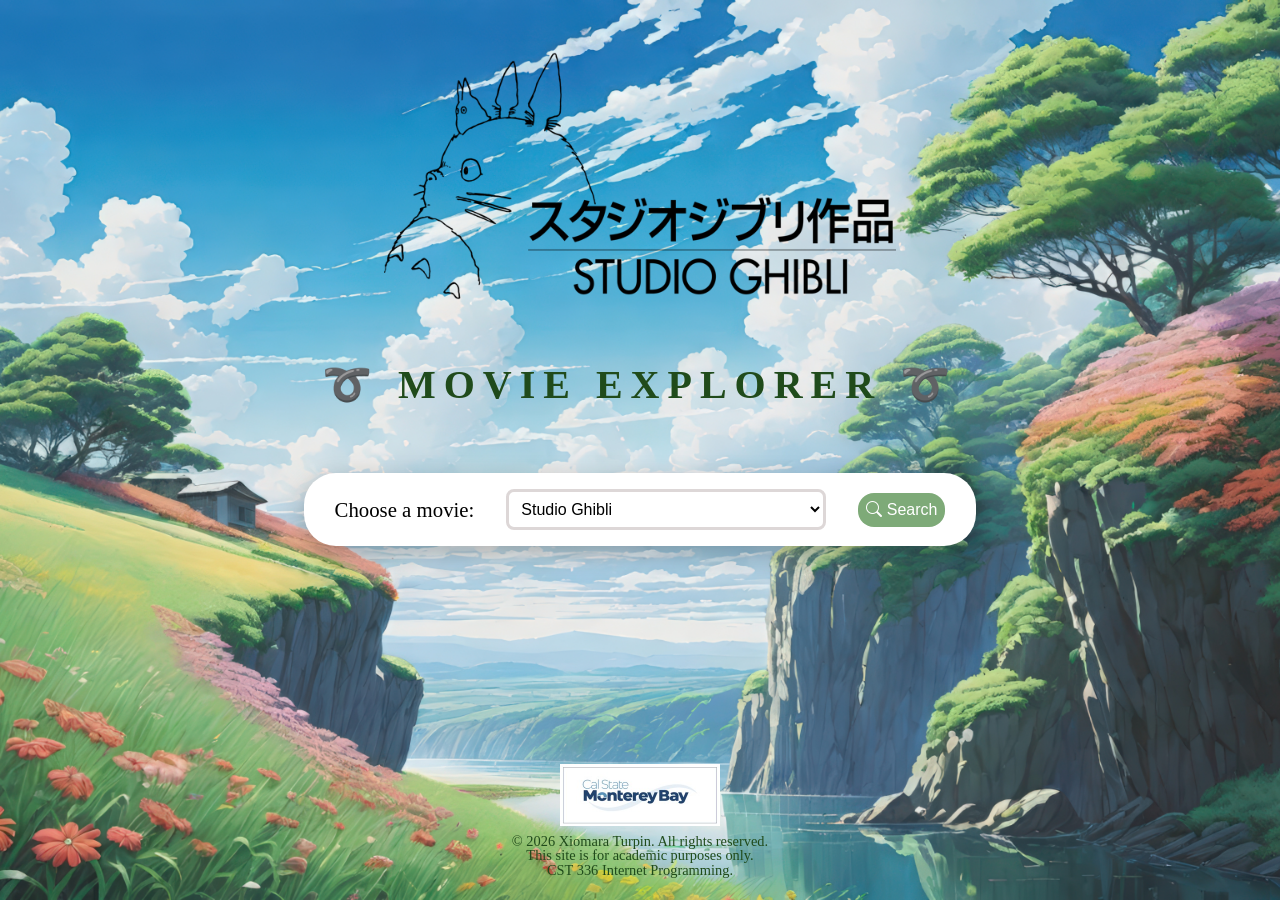
<file: hw3/index.html>
<!DOCTYPE html>
<html lang="en">

<head>
    <meta charset="UTF-8">
    <meta name="viewport" content="width=device-width, initial-scale=1.0">
    <title>Studio Ghibli Movie Explorer</title>
    <link rel="stylesheet" href="https://cdn.jsdelivr.net/npm/bootstrap-icons@1.11.3/font/bootstrap-icons.min.css">
    <link rel="stylesheet" href="style.css">
</head>

<body>
    <header>
        <h1><img src="img/logo.png" alt="Studio Ghibli logo"></h1>
        <h2>➰ Movie Explorer ➰</h2>
    </header>
    <main>
        <form id="searchSection">
            <!-- dropdown menu -->
            <label for="movieSelection">Choose a movie:</label>
            <select name="movieSelection" id="movieSelection">
                <option value="">Studio Ghibli</option>
            </select>
            <button type="button" id="searchBtn">
                <i class="bi bi-search"></i> Search
            </button>
        </form>
        <p id="movieSelectionError"></p>
        <!-- movie search results section -->
        <section id="movieResults"> <!--parent-->
            <img id="moviePoster" src="img/logo.png" alt="Studio Ghibli Movie Poster"> <!--child-->
            <div id="movieInfo"> <!--child-->
                <h2 id="movieTitle">Movie Title</h2>
                <div id="movieDetails">
                    <span id="movieYear"></span>
                    <span>•</span>
                    <span id="movieRuntime"></span>
                </div>
                <p id="movieDescription"></p>
                <hr>
                <div id="movieDir-RT">
                    <p>🎬 Director: <span id="movieDirector"></span></p>
                    <p>🍅 RT Score: <span id="movieScore"></span></p>
                </div>
            </div>
        </section>
    </main>
    <footer>
        <img src="img/csumb.jpg" alt="CSUMB logo">
        <p>&copy; 2026 Xiomara Turpin. All rights reserved.</p>
        <p>This site is for academic purposes only.</p>
        <p>CST 336 Internet Programming.</p>
    </footer>
    <script src="script.js"></script>
</body>

</html>
</file>
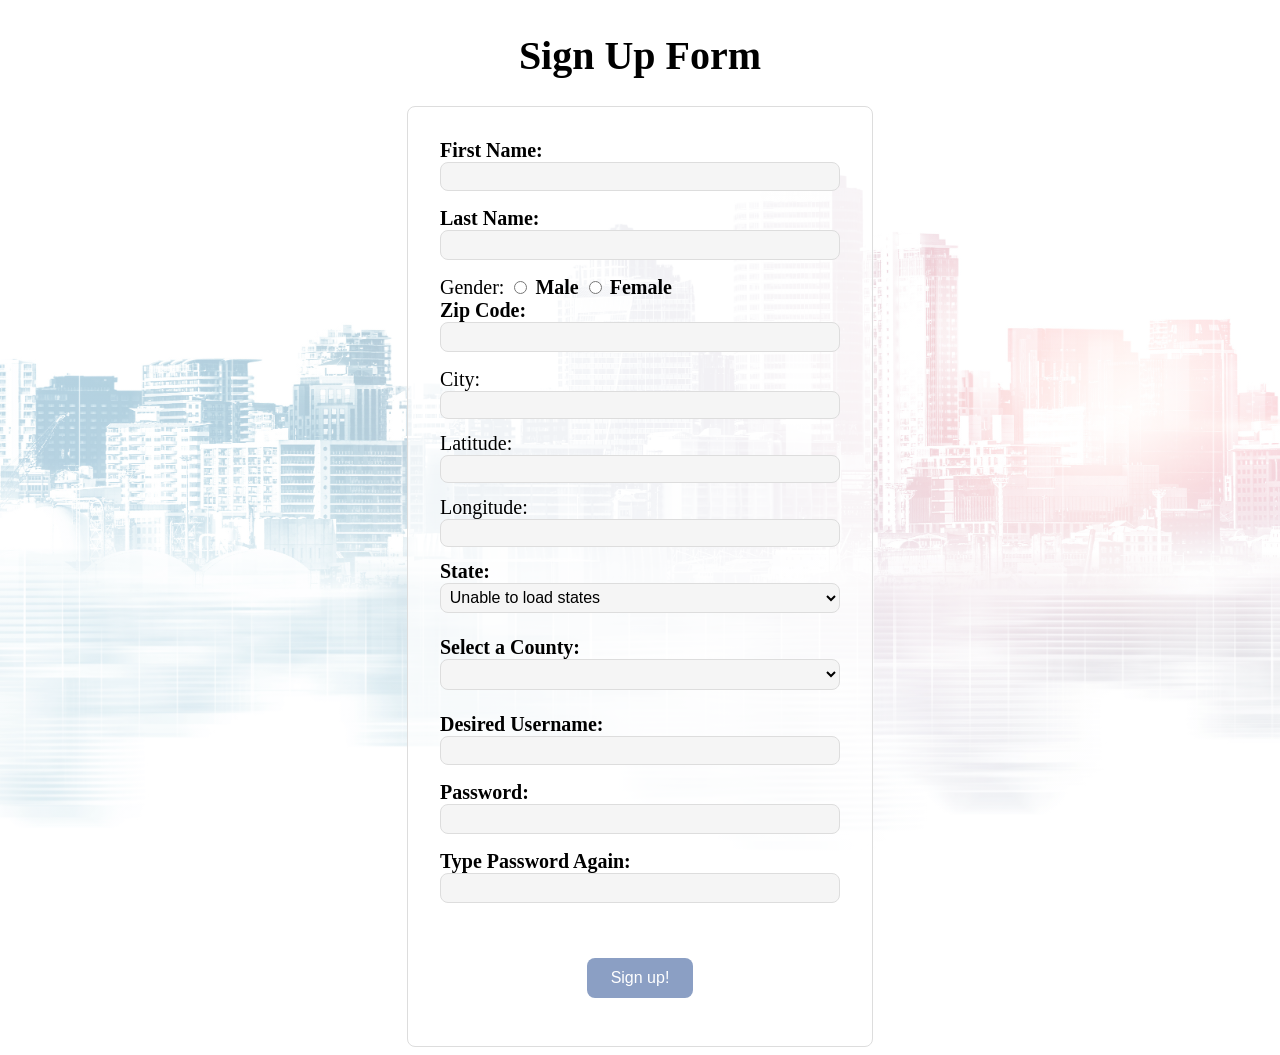
<file: lab3/index.html>
<!DOCTYPE html>
<html>

<head>
    <meta charset="utf-8">
    <title> Sign Up Page </title>
    <link rel="stylesheet" href="css/styles.css">
</head>

<body>
    <h1> Sign Up Form</h1>
    <form id="signupForm" action="welcome.html">
        <label> First Name:
            <input type="text" id="fName" name="fName"><br>
        </label>

        <label>Last Name:
            <input type="text" id="lName" name="lName"><br>
        </label>

        Gender:
        <label><input type="radio" name="gender" value="m"> Male</label>
        <label><input type="radio" name="gender" value="f"> Female</label><br>

        <label>Zip Code:
            <input type="text" id="zip" name="zip">
        </label>
        <span id="zipCodeError"></span><br>

        City: <span id="city"></span><br>
        Latitude: <span id="latitude"></span><br>
        Longitude: <span id="longitude"></span><br>

        <label>State:
            <select id="state" name="state">
                <option value="">Loading states...</option>
            </select><br>
        </label>

        <label>Select a County:
            <select id="county" name="county"></select><br>
        </label>

        <label>Desired Username:
            <input type="text" id="username" name="username">
        </label>
        <span id="usernameError"></span><br>

        <label>Password:
            <input type="password" id="password" name="password">
        </label>

        <span id="passwordSuggestion"></span><br>

        <label>Type Password Again:
            <input type="password" id="passwordAgain" name="passwordAgain"><br>
        </label>
        <span id="passwordError"></span><br>

        <button>Sign up!</button>
    </form>
    <script src="js/script.js"></script>
</body>

</html>
</file>
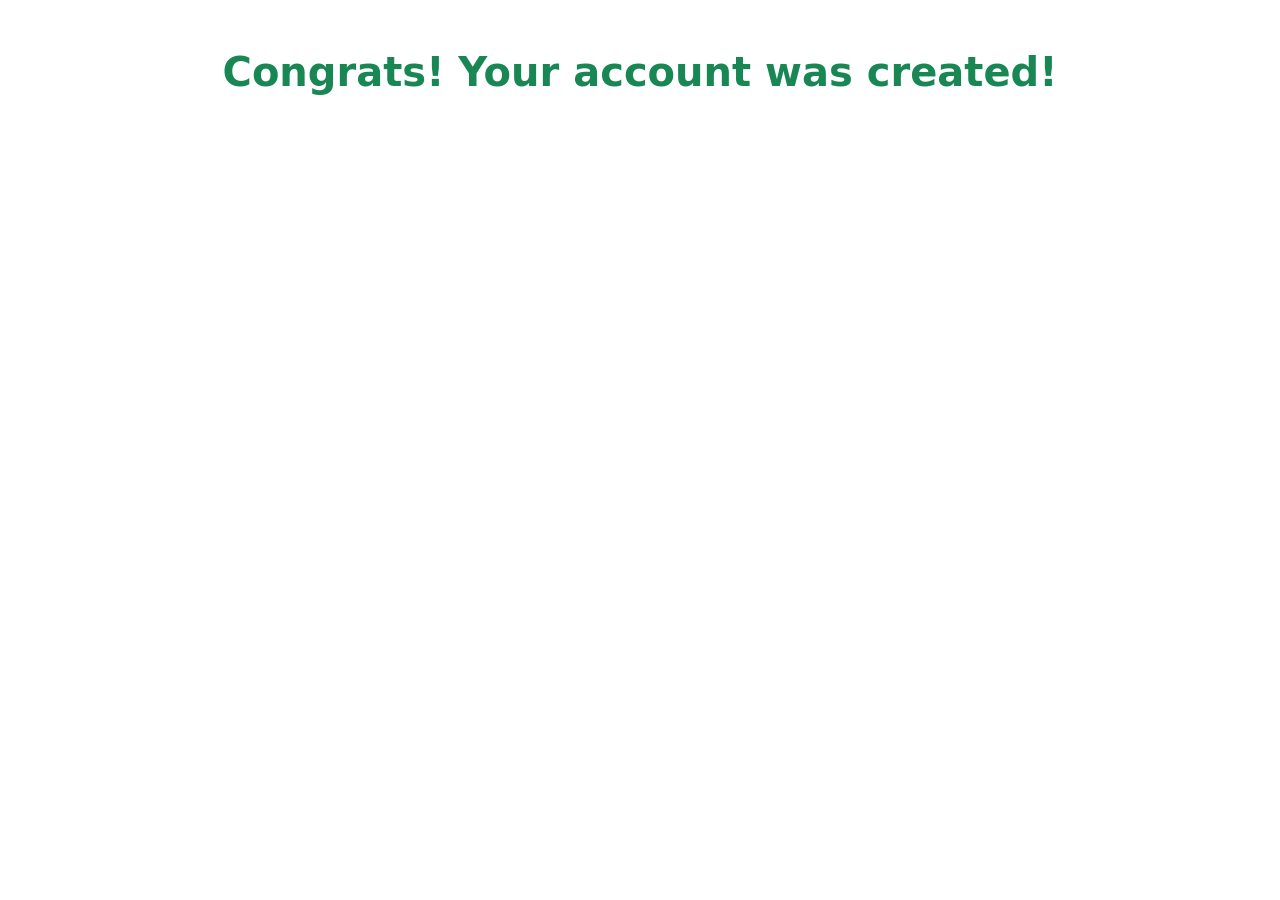
<file: lab3/welcome.html>
<!DOCTYPE html>
<html lang="en">

<head>
    <meta charset="UTF-8">
    <meta name="viewport" content="width=device-width, initial-scale=1.0">
    <title>Welcome</title>
    <link href="https://cdn.jsdelivr.net/npm/bootstrap@5.3.9/dist/css/bootstrap.min.css" rel="stylesheet">
</head>

<body>
    <h1 class="text-success fw-bold text-center mt-5">Congrats! Your account was created!</h1>
</body>

</html>
</file>
<file: hw3/style.css>
body {
    margin: 0;
    min-height: 100vh;
    background-image: url("img/hills.jpeg");
    background-size: cover;
    background-position: center;
    background-repeat: no-repeat;
    display: flex;
    flex-direction: column;
    /*put header, main, footer in vertical position*/
}

header {
    padding: 2rem;
    text-align: center;
}

header img {
    width: 32rem;
    /*logo size*/
    max-width: 100%;
    height: auto;
}

header h1 {
    margin: 0;
}

header h2 {
    font-size: 2.5rem;
    letter-spacing: 0.5rem;
    text-transform: uppercase;
    color: #204b1b;
}

#searchSection {
    display: flex;
    align-items: center;
    justify-content: center;
    background-color: white;
    padding: 1rem 1rem;
    border-radius: 2rem;
    margin: 0 auto;
    max-width: 40rem;
    gap: 2rem;
    /*space between button and DD*/
    box-shadow: 0 0.5rem 1.5rem rgba(0, 0, 0, 0.25);
}

#searchSection label {
    font-size: 1.3rem;
}

#movieSelectionError {
    color: #b22222;
    text-align: center;
    font-size: 1.5rem;
    font-weight: bold;
}

#movieSelection {
    background-color: white;
    border-radius: 0.5rem;
    font-size: 1rem;
    border: 0.2rem solid #ddd7d7;
    padding: 0.5rem;
    cursor: pointer;
    width: 20rem;
}

#searchBtn {
    background-color: #7eaa78;
    color: white;
    border-radius: 1rem;
    font-size: 1rem;
    padding: 0.5rem;
    cursor: pointer;
    border: none;
}

#searchBtn:hover {
    background-color: #2f6428;
}

#movieResults {
    /*change to flex in js*/
    display: none;
    background-color: white;
    border-radius: 1rem;
    padding: 2rem;
    margin: 2rem auto;
    max-width: 60rem;
    gap: 2rem;
    box-shadow: 0 0.5rem 2rem rgba(0, 0, 0, 0.3);
}

#moviePoster {
    object-fit: cover;
    width: 15rem;
    height: auto;
    border-radius: 1rem;
}

#movieInfo {
    flex: 1;
    /*take up remaining space*/
}

#movieTitle {
    font-size: 2rem;
    margin-top: 0;
    margin-bottom: 1rem;
}

#movieDetails {
    display: flex;
    color: #5b5b5b;
    font-size: 1.1rem;
    gap: 1rem;
}

#movieDescription {
    font-size: 1.1rem;
    line-height: 1.5rem;
    color: #3c3c3c;
}

#movieInfo hr {
    border-top: 0.1rem solid #747272;
    margin: 1.5rem 0;
    width: 100%;
}

#movieDir-RT {
    display: flex;
    justify-content: space-between;
    gap: 1rem;
    font-size: 1.1rem;
}

footer {
    text-align: center;
    color: #204b1b;
    font-size: 0.9rem;
    line-height: 0;
    margin-top: auto;
    margin-bottom: 1rem;
}

footer img {
    width: 10rem;
    height: auto;
}
</file>
<file: lab3/css/styles.css>
body {
    text-align: center;
    background-image: linear-gradient(rgba(255, 255, 255, 0.50), rgba(255, 255, 255, 0.50)), url("../img/city.jpeg");
    background-size: cover;
    background-attachment: fixed;
    font-size: 1.25rem;
}

form {
    display: inline-block;
    text-align: left;
    border: 1px solid #ddd;
    padding: 2rem;
    border-radius: 0.5rem;
    background-color: rgba(255, 255, 255, 0.75);
    width: 25rem;
}

form:hover {
    box-shadow: 0 4px 12px rgba(0, 0, 0, 0.15);
}



button {
    display: block;
    margin: 1rem auto;
    background-color: #8b9fc4;
    color: white;
    padding: 0.7rem 1.5rem;
    border: none;
    border-radius: 0.5rem;
    font-size: 1rem;
    cursor: pointer;
}

button:hover {
    background-color: #657dab;
}



input[type="text"],
input[type="password"] {
    background-color: #f5f5f5;
    border: 1px solid #ddd;
    border-radius: 0.5rem;
    font-size: 1rem;
    width: 100%;
    padding: 0.3rem;
    box-sizing: border-box;
    margin-bottom: 1rem;
}

#city,
#latitude,
#longitude {
    display: inline-block;
    background-color: #f5f5f5;
    border: 1px solid #ddd;
    border-radius: 0.5rem;
    min-height: 1.75rem;
    width: 100%;
    padding: 0.3rem;
    box-sizing: border-box;
    margin-bottom: 0.5rem;
}


select {
    display: block;
    background-color: #f5f5f5;
    border: 1px solid #ddd;
    border-radius: 0.5rem;
    font-size: 1rem;
    width: 100%;
    padding: 0.3rem;
    box-sizing: border-box;
}

h1 {
    margin-top: 2rem;
}

label {
    font-weight: bold;
}

/* highlight the password fields */
input[type="password"]:focus {
    outline-color: #8b9fc4;
}

/* highlight the dropdowns */
select:focus {
    outline-color: #8b9fc4;
}

/* change the textbox borders when hover */
input[type="text"]:hover {
    border-color: #8b9fc4;
}

#city:hover,
#latitude:hover,
#longitude:hover {
    border-color: #8b9fc4;
}

input[type="password"]:hover {
    border-color: #8b9fc4;
}

/* change the cursor over radio buttons */
input[type="radio"] {
    cursor: pointer;
}

/* make button shrink to appear its being pressed */
button:active {
    transform: scale(0.90);
}

/* change the dropdown border when hover */
select:hover {
    border-color: #8b9fc4;
}

/* change the color of radio buttons */
input[type="radio"] {
    accent-color: #657dab;
}

/* adds border when using the tab key */
button:focus-visible {
    outline: 8px solid #657dab;
}
</file>
